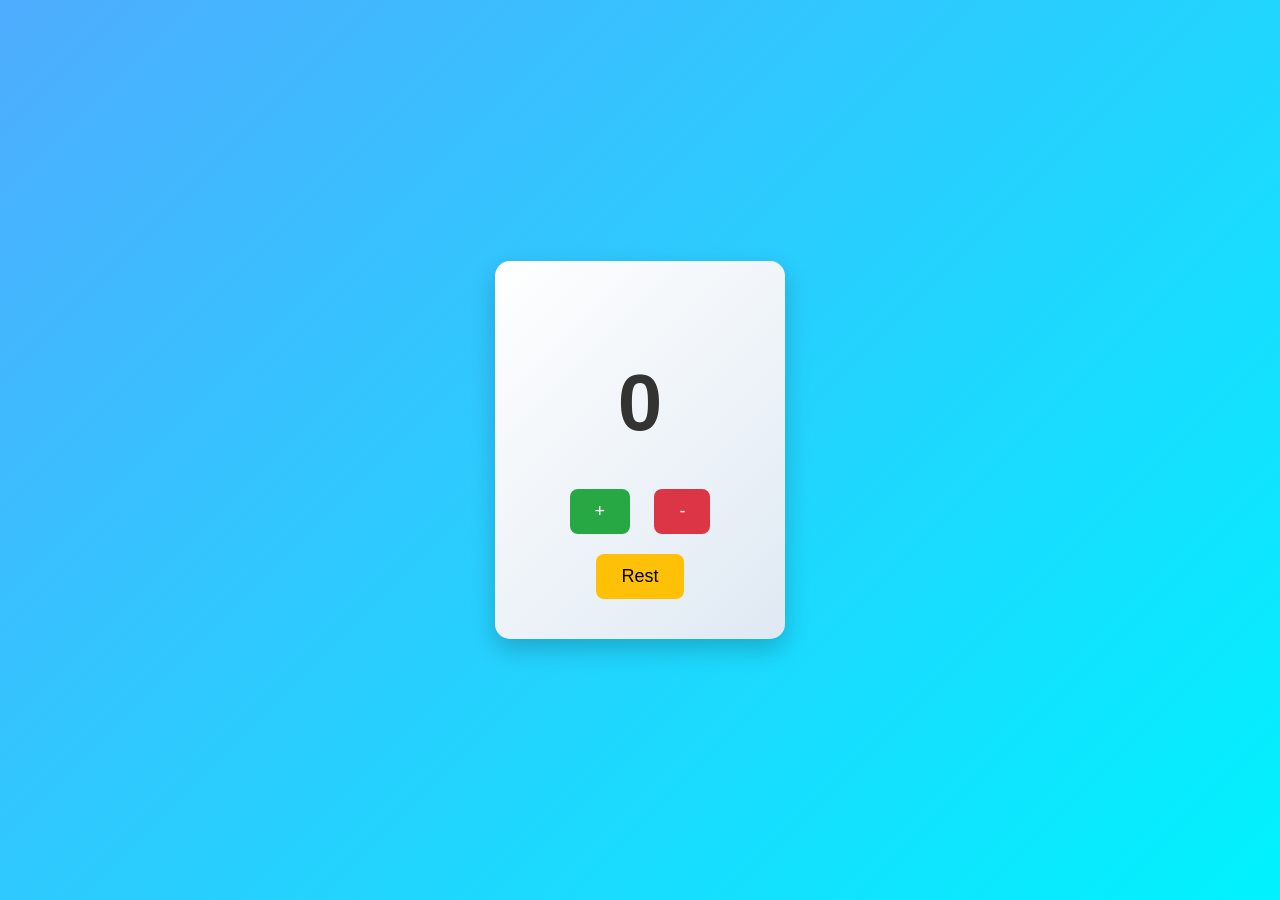
<file: index.html>
<!DOCTYPE html>
<html lang="en">

<head>
    <meta charset="UTF-8">
    <meta name="viewport" content="width=device-width, initial-scale=1.0">
    <title>COUNTER APP</title>
    <link rel="stylesheet" href="style.css">
</head>

<body>
    <div class="card">
        <h2 id="counter">0</h2>
        <button onclick="increament()">+</button>
        <button onclick="decreament()">-</button>
        <button onclick="Reset()">Rest</button>
    </div>

    <script src="app.js"></script>

</body>

</html>
</file>
<file: style.css>
body {
    margin: 0;
    padding: 0;
    font-family: Arial, sans-serif;
    background: linear-gradient(135deg, #4facfe, #00f2fe);
    display: flex;
    justify-content: center;
    align-items: center;
    height: 100vh;
}

/* Card add */

.card {
    background: linear-gradient(135deg, #ffffff, #dfe9f3);
    padding: 30px 20px;
    border-radius: 15px;
    box-shadow: 0 10px 25px rgba(0,0,0,0.2);
    text-align: center;
    width: 250px;
}

/* Container style */
body > * {
    text-align: center;
}

#counter {
    font-size: 80px;
    color: #333; /* white se change kiya taake card pe visible ho */
    margin-bottom: 30px;
}

button {
    padding: 12px 25px;
    margin: 10px;
    font-size: 18px;
    border: none;
    border-radius: 8px;
    cursor: pointer;
    transition: 0.3s;
}

/* Increment button */
button:nth-of-type(1) {
    background-color: #28a745;
    color: white;
}

button:nth-of-type(1):hover {
    background-color: #218838;
}

/* Decrement button */
button:nth-of-type(2) {
    background-color: #dc3545;
    color: white;
}

button:nth-of-type(2):hover {
    background-color: #c82333;
}

/* Reset button */
button:nth-of-type(3) {
    background-color: #ffc107;
    color: black;
}

button:nth-of-type(3):hover {
    background-color: #e0a800;
}

/* Button click effect */
button:active {
    transform: scale(0.95);
}
</file>
<file: counter/style.css>
body {
    margin: 0;
    padding: 0;
    font-family: Arial, sans-serif;
    background: linear-gradient(135deg, #4facfe, #00f2fe);
    display: flex;
    justify-content: center;
    align-items: center;
    height: 100vh;
}

/* Card add */

.card {
    background: linear-gradient(135deg, #ffffff, #dfe9f3);
    padding: 30px 20px;
    border-radius: 15px;
    box-shadow: 0 10px 25px rgba(0,0,0,0.2);
    text-align: center;
    width: 250px;
}

/* Container style */
body > * {
    text-align: center;
}

#counter {
    font-size: 80px;
    color: #333; /* white se change kiya taake card pe visible ho */
    margin-bottom: 30px;
}

button {
    padding: 12px 25px;
    margin: 10px;
    font-size: 18px;
    border: none;
    border-radius: 8px;
    cursor: pointer;
    transition: 0.3s;
}

/* Increment button */
button:nth-of-type(1) {
    background-color: #28a745;
    color: white;
}

button:nth-of-type(1):hover {
    background-color: #218838;
}

/* Decrement button */
button:nth-of-type(2) {
    background-color: #dc3545;
    color: white;
}

button:nth-of-type(2):hover {
    background-color: #c82333;
}

/* Reset button */
button:nth-of-type(3) {
    background-color: #ffc107;
    color: black;
}

button:nth-of-type(3):hover {
    background-color: #e0a800;
}

/* Button click effect */
button:active {
    transform: scale(0.95);
}
</file>
